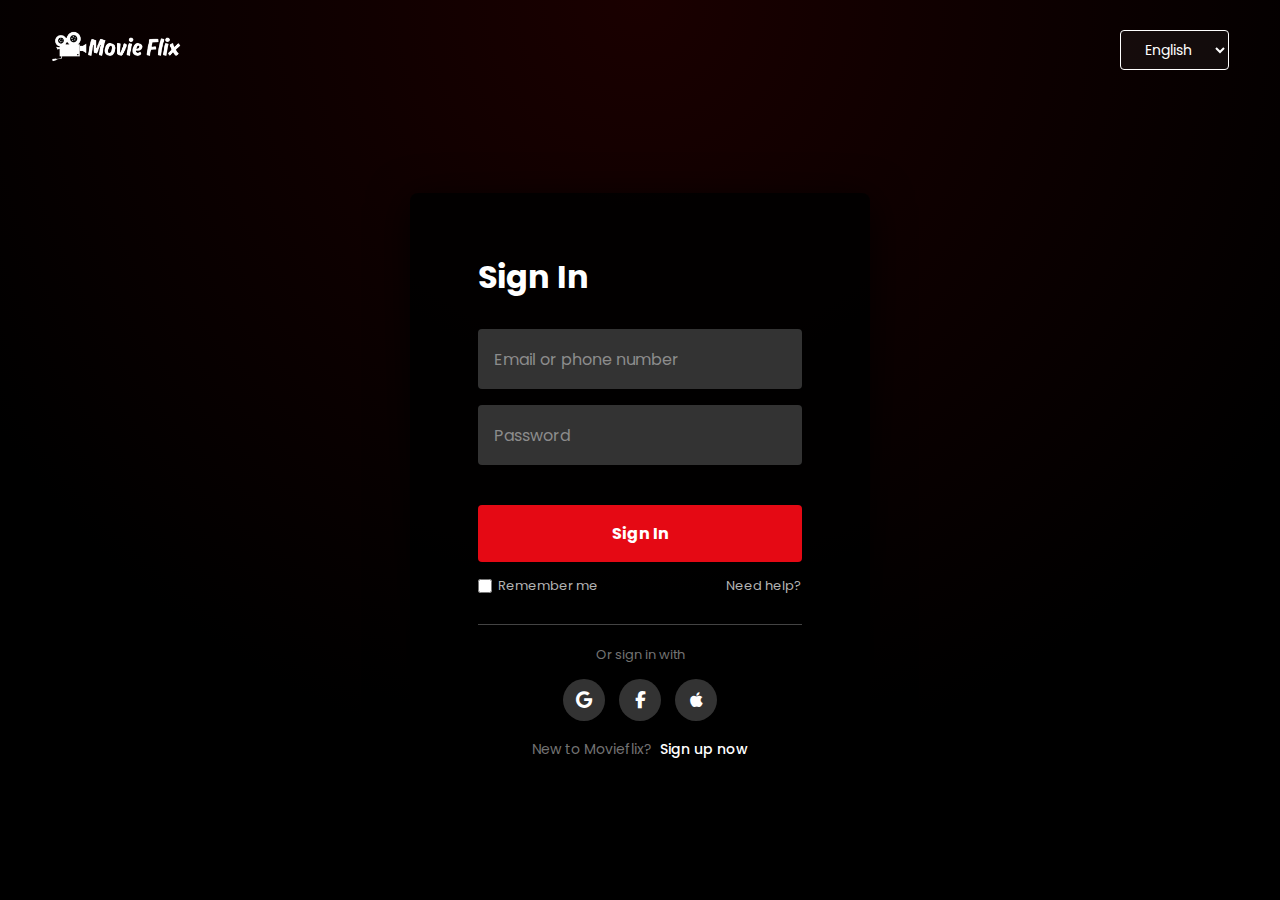
<file: index signin.html>
<!DOCTYPE html>
<html lang="en">

<head>
    <meta charset="UTF-8">
    <meta name="viewport" content="width=device-width, initial-scale=1.0">
    <title>Movieflix India - Sign In</title>
    <link rel="stylesheet" href="index.css">
    <link rel="stylesheet" href="https://cdnjs.cloudflare.com/ajax/libs/font-awesome/6.4.0/css/all.min.css">
</head>

<body>
    <!-- Navigation -->
    <nav>
        <span>
            <img src="logo movie.png" alt="MovieFlix Logo">
        </span>
        <div>
            <select class="btn">
                <option value="en">English</option>
                <option value="hi">हिन्दी</option>
                <option value="ur">اردو</option>
                <option value="ar">عربي</option>
            </select>
        </div>
    </nav>

    <!-- Main Container -->
    <div class="auth-main-container">

        <!-- Sign In Form -->
        <div class="signin-container" id="signinContainer">
            <div class="signin-box">
                <h1>Sign In</h1>

                <div class="input-group">
                    <input type="email" id="email" placeholder=" " required>
                    <label for="email">Email or phone number</label>
                    <div class="error-message" id="emailError">Please enter a valid email or phone number.</div>
                </div>

                <div class="input-group">
                    <input type="password" id="password" placeholder=" " required>
                    <label for="password">Password</label>
                    <div class="error-message" id="passwordError">Password must be between 4 and 60 characters.</div>
                </div>

                <button class="signin-btn" id="signinBtn" onclick="handleSignIn()">
                    Sign In
                </button>

                <div class="success-message" id="signinSuccess">Sign in successful! Redirecting...</div>

                <div class="form-help">
                    <div class="remember">
                        <input type="checkbox" id="remember">
                        <label for="remember">Remember me</label>
                    </div>
                    <a href="#" class="help-link">Need help?</a>
                </div>

                <div class="social-login">
                    <p>Or sign in with</p>
                    <div class="social-icons">
                        <a href="#" class="social-icon"><i class="fab fa-google"></i></a>
                        <a href="#" class="social-icon"><i class="fab fa-facebook-f"></i></a>
                        <a href="#" class="social-icon"><i class="fab fa-apple"></i></a>
                    </div>
                </div>

                <div class="signup-link">
                    <p>New to Movieflix? <a href="#" onclick="showSignUp()">Sign up now</a></p>
                </div>
            </div>
        </div>

        <!-- Sign Up Form (Hidden by default) -->
        <div class="signup-container" id="signupContainer" style="display: none;">
            <div class="signup-box">
                <h1>Sign Up</h1>

                <div class="input-group">
                    <input type="text" id="name" placeholder=" " required>
                    <label for="name">Your Name</label>
                    <div class="error-message" id="nameError">Please enter your name.</div>
                </div>

                <div class="input-group">
                    <input type="email" id="newEmail" placeholder=" " required>
                    <label for="newEmail">Email</label>
                    <div class="error-message" id="newEmailError">Please enter a valid email.</div>
                </div>

                <div class="input-group">
                    <input type="password" id="newPassword" placeholder=" " required>
                    <label for="newPassword">Password</label>
                    <div class="error-message" id="newPasswordError">Password must be between 4 and 60 characters.</div>
                </div>

                <button class="signup-btn" id="signupBtn" onclick="handleSignUp()">
                    Sign Up
                </button>

                <div class="success-message" id="signupSuccess">Account created! Redirecting to sign in...</div>

                <div class="signin-link">
                    <p>Already have an account? <a href="#" onclick="showSignIn()">Sign in</a></p>
                </div>
            </div>
        </div>
    </div>

    <script>
        function showSignUp() {
            document.getElementById('signinContainer').style.display = 'none';
            document.getElementById('signupContainer').style.display = 'flex';
        }

        function showSignIn() {
            document.getElementById('signupContainer').style.display = 'none';
            document.getElementById('signinContainer').style.display = 'flex';
        }

        function handleSignIn() {
            const email = document.getElementById('email').value;
            const password = document.getElementById('password').value;
            const emailError = document.getElementById('emailError');
            const passwordError = document.getElementById('passwordError');
            const successMsg = document.getElementById('signinSuccess');

            // Reset errors
            emailError.style.display = 'none';
            passwordError.style.display = 'none';
            successMsg.style.display = 'none';

            let valid = true;

            if (!email || !email.includes('@')) {
                emailError.style.display = 'block';
                valid = false;
            }
            if (!password || password.length < 4) {
                passwordError.style.display = 'block';
                valid = false;
            }

            if (valid) {
                successMsg.style.display = 'block';
                setTimeout(() => {
                    window.location.href = 'index.html';
                }, 1500);
            }
        }

        function handleSignUp() {
            const name = document.getElementById('name').value;
            const email = document.getElementById('newEmail').value;
            const password = document.getElementById('newPassword').value;
            const nameError = document.getElementById('nameError');
            const emailError = document.getElementById('newEmailError');
            const passwordError = document.getElementById('newPasswordError');
            const successMsg = document.getElementById('signupSuccess');

            // Reset errors
            nameError.style.display = 'none';
            emailError.style.display = 'none';
            passwordError.style.display = 'none';
            successMsg.style.display = 'none';

            let valid = true;

            if (!name || name.trim().length < 2) {
                nameError.style.display = 'block';
                valid = false;
            }
            if (!email || !email.includes('@')) {
                emailError.style.display = 'block';
                valid = false;
            }
            if (!password || password.length < 4) {
                passwordError.style.display = 'block';
                valid = false;
            }

            if (valid) {
                successMsg.style.display = 'block';
                setTimeout(() => {
                    showSignIn();
                    successMsg.style.display = 'none';
                }, 1500);
            }
        }
    </script>
</body>
</html>
</file>
<file: index.css>
@import url('https://fonts.googleapis.com/css2?family=Martel+Sans:wght@600&family=Poppins:wght@300;400;700&display=swap');


* {
    padding: 0;
    margin: 0;
    box-sizing: border-box;
    font-family: 'Poppins', sans-serif;
}

body {
    background-color: black;
    color: white;
}

nav {
    max-width: 80vw;
    justify-content: space-between;
    margin: auto;
    display: flex;
    align-items: center;
    height: 100px;
    position: relative;
    z-index: 100;
}

nav img {
    filter: invert(100%) sepia(0%) saturate(0%) hue-rotate(0deg);
    width: 130px;
    position: relative;
    z-index: 10;
}

.main {
    background-image: url("https://static.vecteezy.com/system/resources/previews/046/123/516/large_2x/red-helicopter-on-fire-flying-over-snowy-mountains-burning-chopper-above-icy-peaks-concept-of-aerial-accident-rescue-mission-emergency-situation-photo.jpeg");
    background-position: center center;
    background-size: cover;
    background-repeat: no-repeat;
    height: 644px;
    position: relative;
}

.main .box {
    height: 644px;
    width: 100%;
    opacity: 0.8;
    position: absolute;
    top: 0;
    background-color: black;
}

.hero {
    font-family: 'Martel Sans', sans-serif;
    height: calc(100% - 100px);
    display: flex;
    align-items: center;
    justify-content: center;
    flex-direction: column;
    color: white;
    position: relative;
    gap: 23px;
    padding: 0 30px;
}

.hero > :nth-child(1) {
    font-family: 'Poppins', sans-serif;
    font-weight: 700;
    font-size: 48px;
    text-align: center;
}

.hero > :nth-child(2) {
    font-weight: 400;
    font-size: 24px;
    text-align: center;
}

.hero > :nth-child(3) {
    font-weight: 400;
    font-size: 20px;
    text-align: center;
}


.btn {
    padding: 8px 20px;
    margin-left: 12px;
    font-weight: 400;
    color: white;
    background-color: rgba(248, 243, 243, 0.05);
    border-radius: 4px;
    border: 1px solid white;
    cursor: pointer;
    text-decoration: none;
    font-size: 14px;
}

select.btn {
    z-index: 9999 !important;
    position: relative;
}

select option {
    background-color: black;
    color: white;
}

.btn-red {
    background-color: rgb(229, 9, 20);
    color: white;
    padding: 12px 35px;
    font-size: 20px;
    border: none;
    border-radius: 4px;
    font-weight: 400;
    cursor: pointer;
}

.btn-red:hover {
    background-color: #f40612;
}

.btn-red-sm {
    background-color: rgb(229, 9, 20);
    color: white;
    border: none;
    border-radius: 4px;
    padding: 8px 16px;
    text-decoration: none;
    font-size: 14px;
    cursor: pointer;
}

.btn-red-sm:hover {
    background-color: #f40612;
}


.hero-buttons {
    display: flex;
    align-items: center;
    justify-content: center;
    gap: 16px;
    flex-wrap: wrap;
}

.main input {
    padding: 16px 20px;
    color: white;
    font-size: 15px;
    border-radius: 4px;
    background-color: rgba(23, 23, 23, 0.7);
    border: 1px solid rgba(246, 238, 238, 0.5);
    width: 320px;
}

.main input::placeholder {
    color: #aaa;
}


.layered-curve {
    position: absolute;
    bottom: 12px;
    left: 0;
    width: 100%;
    height: 100px;
}

.curve-line {
    position: absolute;
    bottom: 0;
    width: 100%;
    height: 100%;
}

.curve-line::before {
    content: '';
    position: absolute;
    bottom: 0px;
    left: 0;
    width: 100%;
    height: 10px;
    background: linear-gradient(90deg, transparent 0%, #e50914 10%, #e50914 90%, transparent 100%);
    border-radius: 50%;
    transform: translateY(20px);
}

.curve-line::after {
    content: '';
    position: absolute;
    bottom: -2px;
    left: 0;
    width: 100%;
    height: 30px;
    z-index: -10;
    background: linear-gradient(90deg, transparent 0%, #0066cc 10%, #0066cc 90%, transparent 100%);
    border-radius: 50%;
    box-shadow: 0 20px 50px rgb(0, 102, 204);
}


.trending {
    display: flex;
    justify-content: center;
    align-items: center;
    min-height: 60vh;
    padding: 20px 0;
}

.trending-card {
    max-width: 90vw;
    width: 100%;
    background: black;
    border: 1px solid #333;
    border-radius: 36px;
    padding: 2rem 1.8rem 2.2rem 1.8rem;
    margin-top: 30px;
}

.trending-header {
    display: flex;
    align-items: baseline;
    margin-bottom: 1.8rem;
}

.trending-header h2 {
    font-size: 1.9rem;
    font-weight: 620;
    letter-spacing: -0.02em;
    color: #ffffff;
    border-left: 7px solid #2563eb;
    padding-left: 1rem;
    line-height: 1.1;
}

.cards-scroll {
    display: flex;
    flex-direction: row;
    gap: 1.4rem;
    overflow-x: auto;
    overflow-y: hidden;
    scroll-behavior: smooth;
    padding-bottom: 0.4rem;
    -ms-overflow-style: none;
    scrollbar-width: none;
}

.cards-scroll::-webkit-scrollbar {
    display: none;
}


.card-item {
    flex: 0 0 auto;
    width: 170px;
    height: 220px;
    border-radius: 16px;
    background-color: #181d24;
    /* ✅ FIXED: background-size & position added */
    background-size: cover;
    background-position: center;
    background-repeat: no-repeat;
    padding: 0.8rem;
    box-shadow: 0 3px 10px rgba(0, 0, 0, 0.5);
    margin: 0.8rem 4px;
    display: flex;
    flex-direction: column;
    justify-content: flex-end;
    transition: all 0.2s ease;
    position: relative;
    overflow: hidden;
}


.card-item::before {
    content: '';
    position: absolute;
    bottom: 0;
    left: 0;
    right: 0;
    height: 60%;
    background: linear-gradient(transparent, rgba(0,0,0,0.85));
    border-radius: 0 0 16px 16px;
    z-index: 1;
}

.card-item:hover {
    transform: scale(1.04);
    box-shadow: 0 10px 24px rgba(0, 0, 0, 0.7);
}

.rank-number {
    font-size: 4rem;
    font-weight: 700;
    color: #ffffff;
    -webkit-text-stroke: 2px #000;
    line-height: 0.85;
    letter-spacing: -0.03em;
    position: relative;
    z-index: 2;
}


.line {
    height: 8px;
    background: #222;
    margin: 0;
}


.first {
    display: flex;
    justify-content: center;
    max-width: 70vw;
    margin: auto;
    color: white;
    align-items: center;
    padding: 60px 0;
    gap: 40px;
}

.secImg {
    position: relative;
}

.secImg img {
    width: 500px;
    position: relative;
    z-index: 10;
}

.secImg video {
    position: absolute;
    top: 125px;
    right: 82px;
    width: 370px;
    z-index: 11;
}

.secImg .movie {
    position: absolute;
    top: 115px;
    right: 82px;
    width: 400px;
    z-index: 11;
}

section.first > div:not(.secImg) {
    display: flex;
    flex-direction: column;
    gap: 16px;
    max-width: 480px;
}

section.first > div:not(.secImg) :nth-child(1) {
    font-size: 48px;
    font-weight: 700;
    line-height: 1.1;
}

section.first > div:not(.secImg) :nth-child(2) {
    font-size: 22px;
    font-weight: 400;
    color: #ccc;
    line-height: 1.5;
}


.container {
    max-width: 860px;
    margin: 60px auto;
    padding: 40px 30px;
}

.container > h1 {
    text-align: center;
    color: white;
    margin-bottom: 30px;
    font-size: 2.5rem;
    font-weight: 700;
}

.faq-item {
    background-color: #2d2d2d;
    margin-bottom: 8px;
    border-radius: 4px;
    overflow: hidden;
}

.faq-question {
    padding: 20px 24px;
    cursor: pointer;
    display: flex;
    justify-content: space-between;
    align-items: center;
    font-size: 1.2rem;
    transition: background-color 0.2s;
}

.faq-question:hover {
    background-color: #414141;
}

.faq-question .span {
    color: white;
    font-weight: 400;
}

.faq-question .icon {
    font-size: 1.5rem;
    color: white;
    transition: transform 0.3s ease;
    flex-shrink: 0;
    margin-left: 16px;
}

.faq-answer {
    padding: 0 24px;
    max-height: 0;
    overflow: hidden;
    transition: max-height 0.4s ease, padding 0.3s ease;
    background-color: #2d2d2d;
    color: #ddd;
    font-size: 1.05rem;
    line-height: 1.7;
}

.faq-answer p {
    margin-bottom: 12px;
}

.faq-item.active .faq-answer {
    padding: 20px 24px 28px 24px;
    max-height: 500px;
}

.faq-item.active .faq-question .icon {
    transform: rotate(45deg);
}


footer {
    color: white;
    max-width: 70vw;
    margin: auto;
    padding: 60px 0;
}

footer .questions {
    padding: 0 0 34px 0;
    font-size: 1.1rem;
    color: #aaa;
    text-decoration: none;
    display: inline-block;
    border-bottom: 1px solid #aaa;
    margin-bottom: 30px;
}

.footer {
    display: grid;
    grid-template-columns: 1fr 1fr 1fr 1fr;
    color: white;
    gap: 20px;
}

.footer-item {
    display: flex;
    flex-direction: column;
    gap: 18px;
}

.footer a {
    font-size: 13px;
    color: #aaa;
    text-decoration: none;
    transition: color 0.2s;
}

.footer a:hover {
    color: white;
    text-decoration: underline;
}

.copyright {
    text-align: center;
    font-size: 13px;
    padding: 40px 0 10px 0;
    color: #777;
}


body:has(.auth-main-container) {
    background: radial-gradient(circle at 50% 0%, #1a0000 0%, #000000 70%);
    min-height: 100vh;
}


.auth-main-container {
    min-height: calc(100vh - 100px);
    display: flex;
    justify-content: center;
    align-items: center;
    padding: 40px 20px;
}

.signin-container,
.signup-container {
    display: flex;
    justify-content: center;
    align-items: center;
    width: 100%;
}

.signin-box,
.signup-box {
    background-color: rgba(0, 0, 0, 0.85);
    padding: 60px 68px 48px;
    border-radius: 8px;
    max-width: 460px;
    width: 100%;
    box-shadow: 0 8px 40px rgba(0, 0, 0, 0.8);
}

.signin-box h1,
.signup-box h1 {
    margin-bottom: 28px;
    font-size: 32px;
    font-weight: 700;
    color: white;
}


.input-group {
    margin-bottom: 16px;
    position: relative;
}

.input-group input {
    width: 100%;
    padding: 24px 16px 10px 16px;
    background-color: #333;
    border: none;
    border-radius: 4px;
    color: #fff;
    font-size: 16px;
    height: 60px;
    transition: background-color 0.2s;
}

.input-group input:focus {
    outline: none;
    background-color: #454545;
    box-shadow: 0 0 0 2px rgba(255, 255, 255, 0.15);
}


.input-group label {
    position: absolute;
    top: 50%;
    left: 16px;
    transform: translateY(-50%);
    color: #8c8c8c;
    font-size: 16px;
    pointer-events: none;
    transition: all 0.2s ease;
}

.input-group input:focus + label,
.input-group input:not(:placeholder-shown) + label {
    top: 12px;
    transform: translateY(0);
    font-size: 11px;
    color: #8c8c8c;
}

.input-group input::placeholder {
    color: transparent;
}


.error-message {
    color: #e87c03;
    font-size: 13px;
    margin-top: 6px;
    display: none;
    padding-left: 4px;
}

.success-message {
    color: #46d369;
    text-align: center;
    margin-top: 15px;
    font-size: 14px;
    display: none;
    padding: 10px;
    background: rgba(70, 211, 105, 0.1);
    border-radius: 4px;
}


.signin-btn,
.signup-btn {
    width: 100%;
    padding: 16px;
    background-color: #e50914;
    color: white;
    border: none;
    border-radius: 4px;
    font-size: 16px;
    font-weight: 700;
    cursor: pointer;
    margin-top: 24px;
    transition: background-color 0.2s;
    font-family: 'Poppins', sans-serif;
}

.signin-btn:hover,
.signup-btn:hover {
    background-color: #f40612;
}


.form-help {
    display: flex;
    justify-content: space-between;
    margin-top: 14px;
    font-size: 13px;
    color: #b3b3b3;
    align-items: center;
}

.remember {
    display: flex;
    align-items: center;
    gap: 6px;
}

.remember input[type="checkbox"] {
    accent-color: #e50914;
    width: 14px;
    height: 14px;
}

.remember label {
    color: #b3b3b3;
    font-size: 13px;
}

.help-link {
    color: #b3b3b3;
    text-decoration: none;
    font-size: 13px;
}

.help-link:hover {
    text-decoration: underline;
}


.social-login {
    margin-top: 28px;
    text-align: center;
    border-top: 1px solid #444;
    padding-top: 20px;
}

.social-login p {
    color: #737373;
    margin-bottom: 14px;
    font-size: 13px;
}

.social-icons {
    display: flex;
    justify-content: center;
    gap: 14px;
}

.social-icon {
    width: 42px;
    height: 42px;
    border-radius: 50%;
    display: flex;
    align-items: center;
    justify-content: center;
    background-color: #333;
    color: white;
    text-decoration: none;
    font-size: 17px;
    transition: all 0.25s ease;
}

.social-icon:hover {
    background-color: #555;
    transform: translateY(-2px);
}


.signup-link,
.signin-link {
    margin-top: 18px;
    color: #737373;
    font-size: 14px;
    text-align: center;
}

.signup-link a,
.signin-link a {
    color: white;
    text-decoration: none;
    font-weight: 500;
    margin-left: 4px;
}

.signup-link a:hover,
.signin-link a:hover {
    text-decoration: underline;
}


@media screen and (max-width: 1300px) {
    nav {
        max-width: 92vw;
    }

    .first {
        max-width: 90vw;
        flex-wrap: wrap;
        padding: 40px 20px;
    }

    .secImg img {
        width: 340px;
    }

    .secImg video {
        width: 240px;
        top: 90px;
        right: 50px;
    }

    .secImg .movie {
        width: 260px;
        top: 80px;
        right: 30px;
    }

    .hero > :nth-child(1) {
        font-size: 32px;
    }

    .hero > :nth-child(2) {
        font-size: 18px;
    }

    .hero > :nth-child(3) {
        font-size: 16px;
    }

    .hero-buttons {
        flex-direction: column;
        align-items: center;
    }

    .main input {
        width: 280px;
    }

    footer {
        max-width: 92vw;
    }

    .footer {
        grid-template-columns: 1fr 1fr;
        gap: 30px;
    }
}

@media screen and (max-width: 768px) {
    .first {
        flex-direction: column;
        text-align: center;
    }

    section.first > div:not(.secImg) :nth-child(1) {
        font-size: 32px;
    }

    section.first > div:not(.secImg) :nth-child(2) {
        font-size: 18px;
    }

    .signin-box,
    .signup-box {
        padding: 40px 28px 36px;
    }

    .container {
        padding: 20px 16px;
        margin: 40px 16px;
    }

    .container > h1 {
        font-size: 2rem;
    }

    footer .questions {
        font-size: 0.95rem;
    }
}

@media screen and (max-width: 480px) {
    nav {
        max-width: 95vw;
        padding: 0 10px;
    }

    nav img {
        width: 100px;
    }

    .btn {
        font-size: 11px;
        padding: 5px 8px;
        margin-left: 6px;
    }

    .trending-card {
        padding: 1.4rem 1rem 1.6rem 1rem;
        border-radius: 24px;
    }

    .card-item {
        width: 140px;
        height: 190px;
    }

    .rank-number {
        font-size: 3rem;
    }

    .trending-header h2 {
        font-size: 1.5rem;
    }

    .footer {
        grid-template-columns: 1fr 1fr;
        gap: 20px;
    }

    .signin-box,
    .signup-box {
        padding: 36px 20px 30px;
        margin: 0 10px;
    }

    .signin-box h1,
    .signup-box h1 {
        font-size: 26px;
    }

    .form-help {
        flex-direction: column;
        gap: 10px;
        align-items: flex-start;
    }
}
</file>
